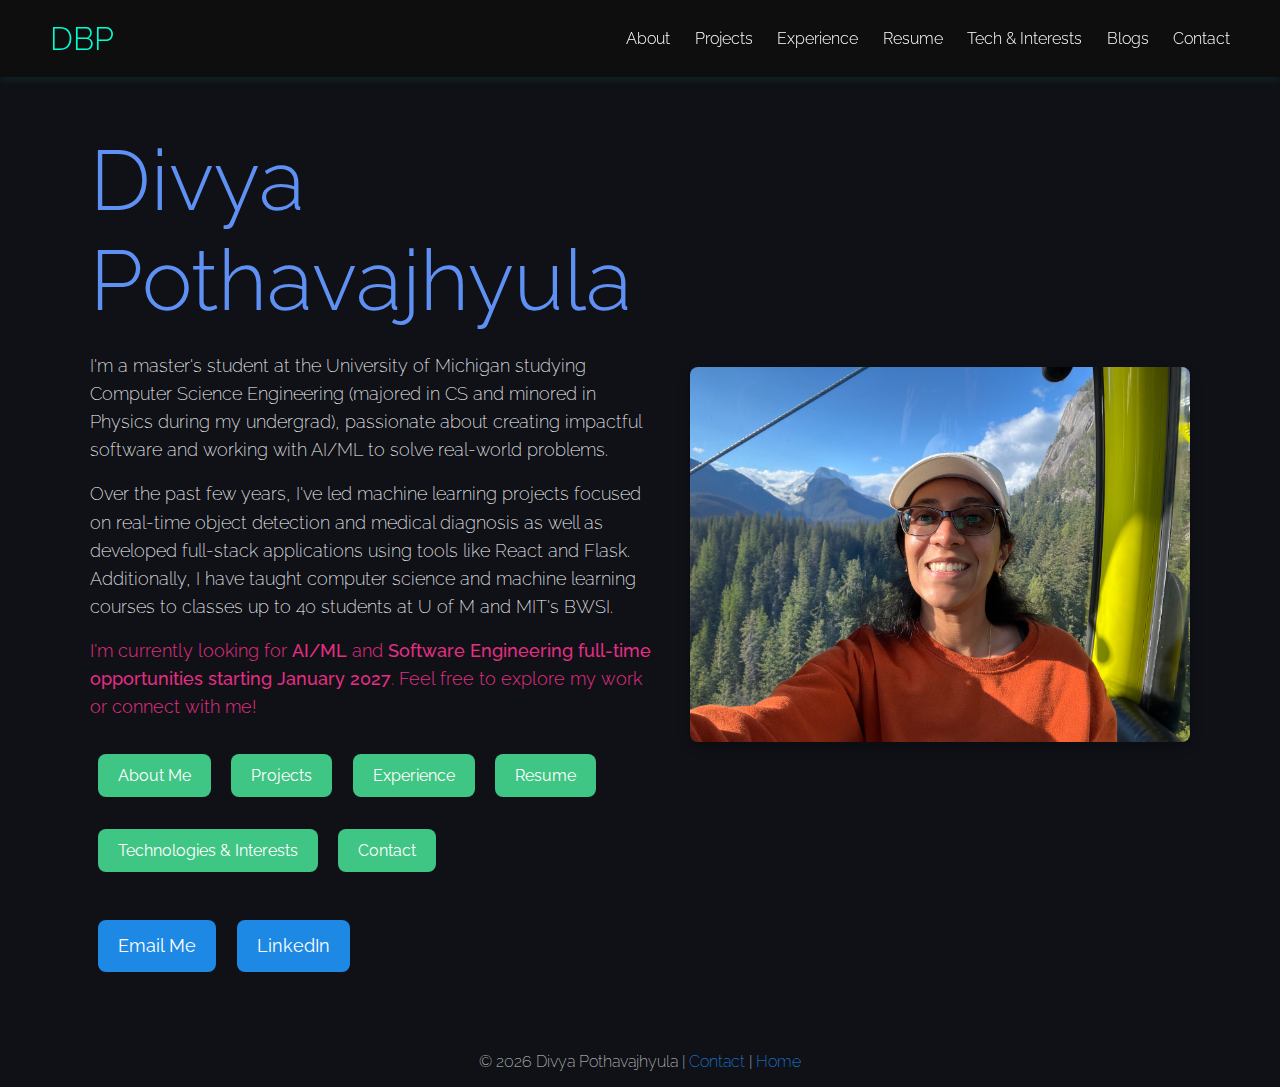
<file: index.html>
<!DOCTYPE html>
<html lang="en">
<head>
    <meta charset="UTF-8" />
    <meta name="viewport" content="width=device-width, initial-scale=1.0" />
    <title>Divya Pothavajhyula</title>
    <link rel="stylesheet" href="css/styles.css">
    <link rel="icon" type="image/png" href="assets/favicon.png">
</head>


<body>

    <header class="navbar">
        <div class="nav-container">
            <a href="index.html" class="logo">DBP</a>
    
            <nav class="nav-links" id="navMenu">
            <a href="about.html">About</a>
            <a href="projects.html">Projects</a>
            <a href="experience.html">Experience</a>
            <a href="resume.html">Resume</a>
            <a href="techandinterests.html">Tech & Interests</a>
            <a href="blogs.html">Blogs</a>
            <a href="contact.html">Contact</a>
            </nav>
    
            <div class="hamburger" onclick="toggleMobileMenu()">☰</div>
        </div>
      </header>


    <div class="container">
        <div class="content">
            <div class="text">
                <h1><span class="name">Divya<br>Pothavajhyula</span></h1>
                <p>
                    I'm a master's student at the University of Michigan studying Computer Science Engineering (majored in CS and minored in Physics during my undergrad), 
                    passionate about creating impactful software and working with AI/ML to solve real-world problems. 

                </p>
                <p>

                    Over the past few years, I've led machine learning projects focused on real-time object detection and medical diagnosis
                    as well as developed full-stack applications using tools like React and Flask. Additionally, I have taught computer 
                    science and machine learning courses to classes up to 40 students at U of M and MIT's BWSI. 

                </p>

                <p class="highlight">
                    I'm currently looking for <span class="highlight-bold">AI/ML</span> and <span class="highlight-bold">Software Engineering 
                    full-time opportunities starting January 2027</span>. 
                    Feel free to explore my work or connect with me!
                </p>

                <a href="about.html" class="button-s">About Me</a>
                <a href="projects.html" class="button-s">Projects</a>
                <a href="experience.html" class="button-s">Experience</a>
                <a href="resume.html" class="button-s">Resume</a>
                <a href="techandinterests.html" class="button-s">Technologies & Interests</a>
                <a href="contact.html" class="button-s">Contact</a>
                
                <p>
                <a href="mailto:divyabp@umich.edu" class="button">Email Me</a>
                <a href="https://www.linkedin.com/in/divya-pothavajhyula-b26a93202" class="button">LinkedIn</a></p>
            </div>

            <div class="image">
                <img src="images/profile_pic.jpeg" alt="Profile Picture of Divya" class="profile-pic">
            </div>

        </div>
    </div>

    <script src="js/scripts.js"></script>

    <footer class="footer-gen">
        © 2026 Divya Pothavajhyula | <a href="contact.html" class="contact">Contact</a> | <a href="index.html" class="home">Home</a>
    </footer>

</body>


</html>
</file>
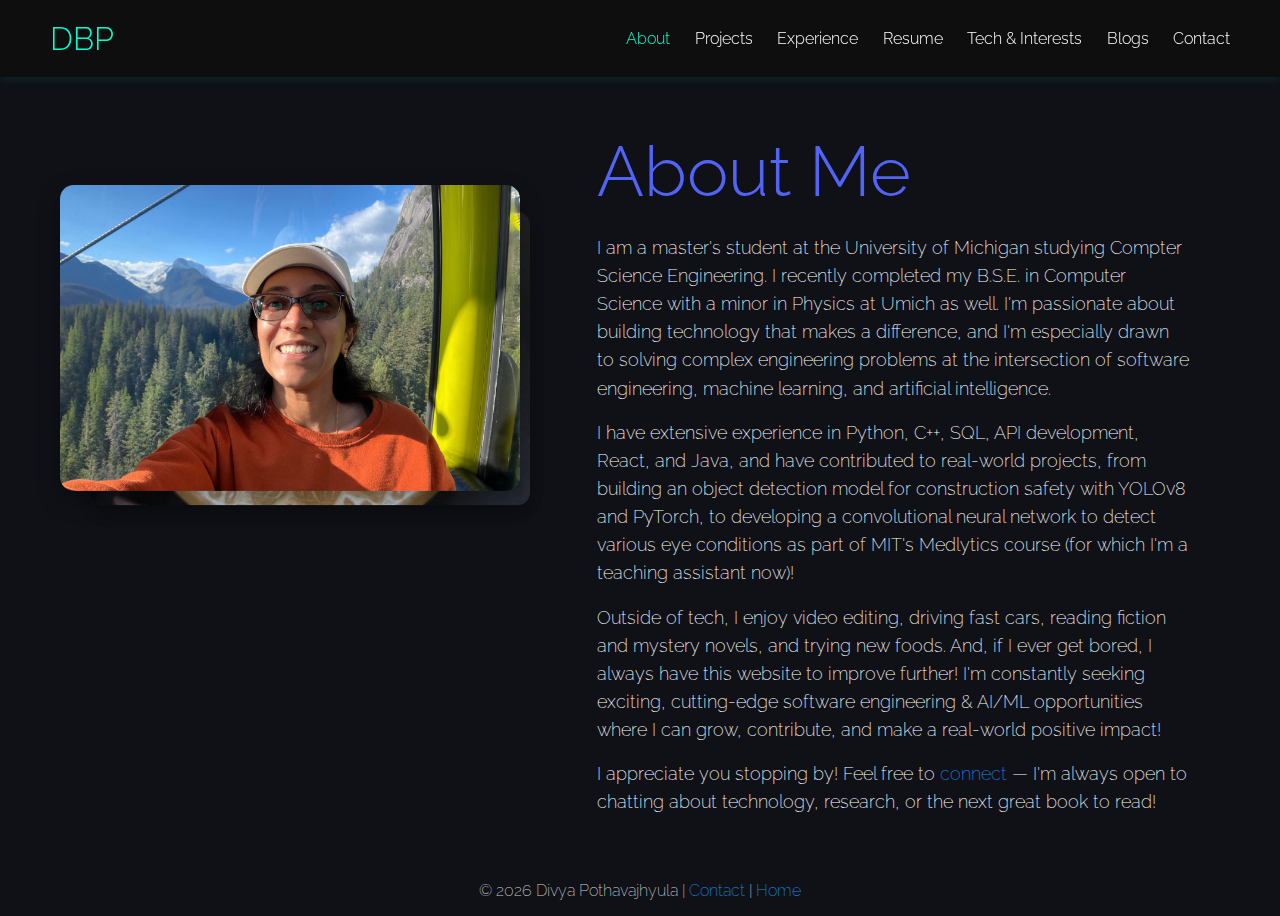
<file: about.html>
<!DOCTYPE html>
<html lang="en">

<head>
    <meta charset="UTF-8" />
    <title>Divya Pothavajhyula - About</title>
    <link rel="stylesheet" href="css/styles.css">
    <meta name="viewport" content="width=device-width, initial-scale=1.0" />
    <link rel="icon" type="image/png" href="assets/favicon.png">
</head>


<body>

    <header class="navbar">
        <div class="nav-container">
            <a href="index.html" class="logo">DBP</a>
    
            <nav class="nav-links" id="navMenu">
            <a href="about.html" class="active">About</a>
            <a href="projects.html">Projects</a>
            <a href="experience.html">Experience</a>
            <a href="resume.html">Resume</a>
            <a href="techandinterests.html">Tech & Interests</a>
            <a href="blogs.html">Blogs</a>
            <a href="contact.html">Contact</a>
            </nav>
    
            <div class="hamburger" onclick="toggleMobileMenu()">☰</div>
        </div>
      </header>

      
    <div class="about-container">
        <div class="about-content">

            <div class="about-photo">

                <div class="stacked-carousel">
                    <img src="images/profile_pic_small.jpeg" alt="Divya's Profile pic" class="stacked active"/>
                    <img src="images/coffee.jpeg" alt="Michigan Coffee" class="stacked"/>
                </div>

            </div>


            <div class="about-text">

                <h1><span class="indv-page-headers">About Me</span></h1>

                <p>

                    I am a master's student at the University of Michigan studying Compter Science Engineering. 
                    I recently completed my B.S.E. in Computer Science with a minor in Physics at Umich as well. 
                    I'm passionate about building technology that makes a difference, and I'm especially drawn to solving complex 
                    engineering problems at the intersection of software engineering, machine learning, and artificial intelligence. 

                </p>

                <p>

                    I have extensive experience in Python, C++, SQL, API development, React, and Java, and have contributed to 
                    real-world projects, from building an object detection model for construction safety with YOLOv8 and PyTorch, 
                    to developing a convolutional neural network to detect various eye conditions as part of MIT's Medlytics course 
                    (for which I'm a teaching assistant now)!

                </p>
                
                <p>

                    Outside of tech, I enjoy video editing, driving fast cars, reading fiction and mystery novels, and trying new foods. 
                    And, if I ever get bored, I always have this website to improve further! I'm constantly seeking exciting, cutting-edge 
                    software engineering & AI/ML opportunities where I can grow, contribute, and make a real-world positive impact! 

                </p>

                <p>

                    I appreciate you stopping by! Feel free to <a href="contact.html" class="contact">connect</a> — I'm always open 
                    to chatting about technology, research, or the next great book to read! 

                </p>

            </div>

        </div>
    </div>

    <script src="js/scripts.js"></script>

    <footer class="footer-gen">
        © 2026 Divya Pothavajhyula | <a href="contact.html" class="contact">Contact</a> | <a href="index.html" class="home">Home</a>
    </footer>
    
</body>
</html>
</file>
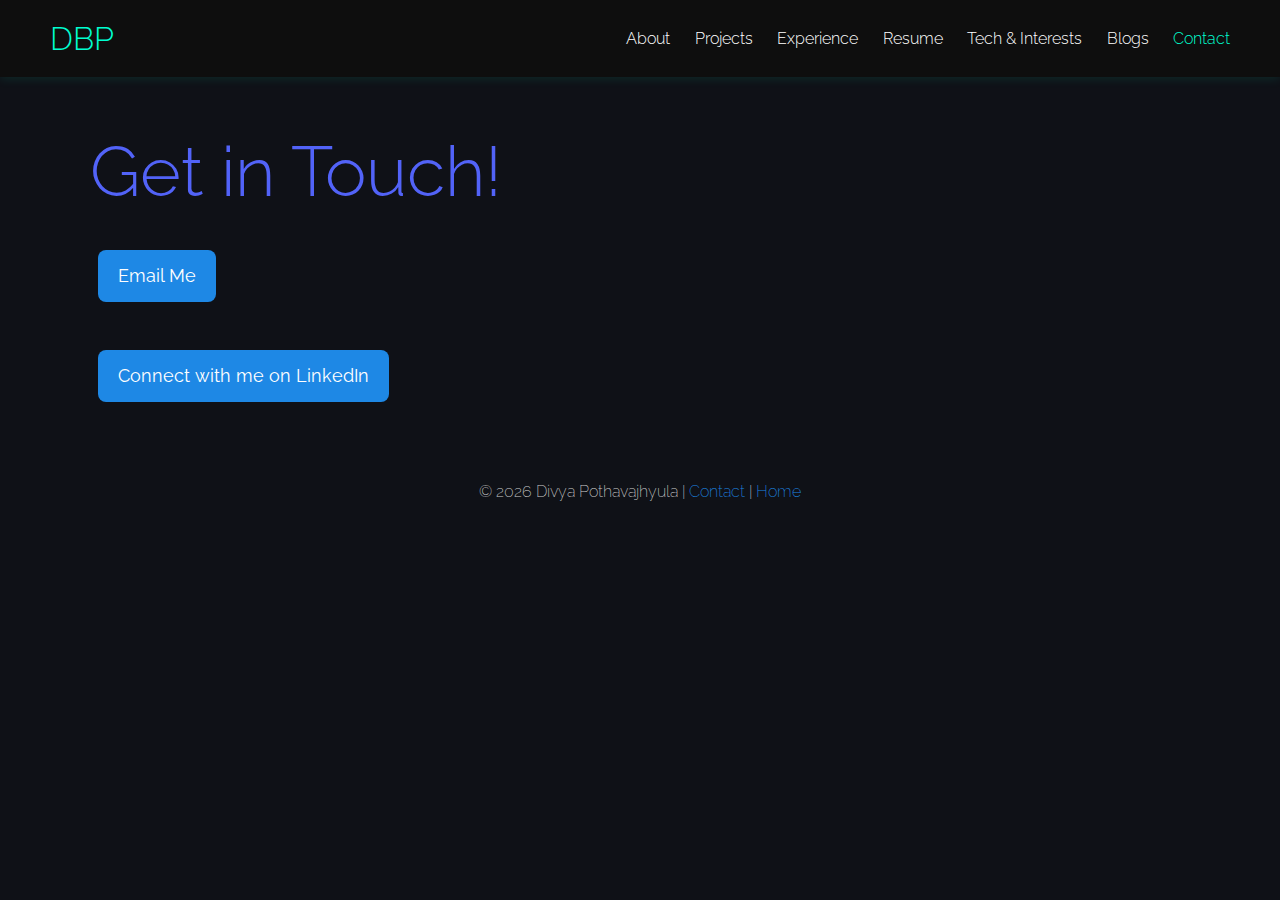
<file: contact.html>
<!DOCTYPE html>
<html lang="en">

<head>
    <meta charset="UTF-8" />
    <title>Divya Pothavajhyula - Contact</title>
    <link rel="stylesheet" href="css/styles.css">
    <meta name="viewport" content="width=device-width, initial-scale=1.0" />
    <link rel="icon" type="image/png" href="assets/favicon.png">
</head>


<body>

    <header class="navbar">
        <div class="nav-container">
            <a href="index.html" class="logo">DBP</a>
    
            <nav class="nav-links" id="navMenu">
            <a href="about.html">About</a>
            <a href="projects.html">Projects</a>
            <a href="experience.html">Experience</a>
            <a href="resume.html">Resume</a>
            <a href="techandinterests.html">Tech & Interests</a>
            <a href="blogs.html">Blogs</a>
            <a href="contact.html" class="active">Contact</a>
            </nav>
    
            <div class="hamburger" onclick="toggleMobileMenu()">☰</div>
        </div>
      </header>


    <div class="container">
        <h1><span class="indv-page-headers">Get in Touch!</span></h1>
        <p><a href="mailto:divyabp@umich.edu" class="button">Email Me</a></p>
        <p><a href="https://www.linkedin.com/in/divya-pothavajhyula-b26a93202" class="button">Connect with me on LinkedIn</a></p>

        <!-- Add cards, sections, or a list here -->
    </div>

    <script src="js/scripts.js"></script>

    <footer class="footer-gen">
        © 2026 Divya Pothavajhyula | <a href="contact.html" class="contact">Contact</a> | <a href="index.html" class="home">Home</a>
    </footer>

</body>
</html>
</file>
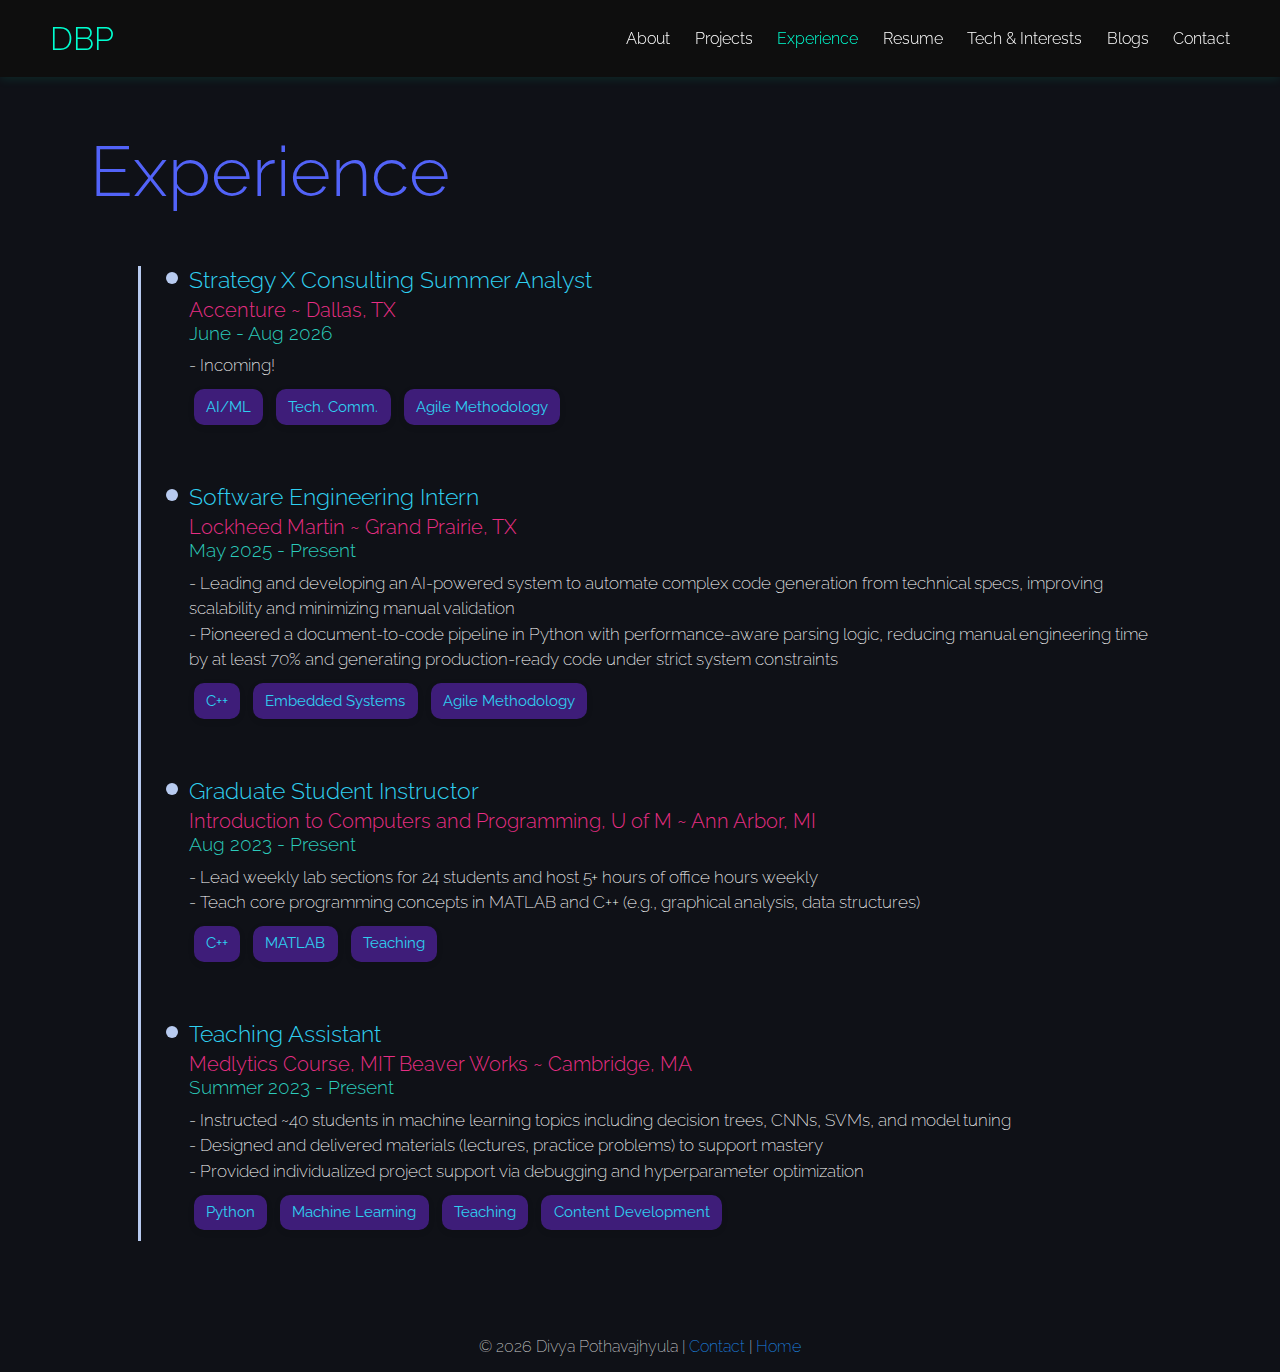
<file: experience.html>
<!DOCTYPE html>
<html lang="en">

<head>
    <meta charset="UTF-8" />
    <title>Divya Pothavajhyula - Experience</title>
    <link rel="stylesheet" href="css/styles.css">
    <meta name="viewport" content="width=device-width, initial-scale=1.0" />
    <link rel="icon" type="image/png" href="assets/favicon.png">
</head>


<body>

    <header class="navbar">
        <div class="nav-container">
            <a href="index.html" class="logo">DBP</a>
    
            <nav class="nav-links" id="navMenu">
            <a href="about.html">About</a>
            <a href="projects.html">Projects</a>
            <a href="experience.html" class="active">Experience</a>
            <a href="resume.html">Resume</a>
            <a href="techandinterests.html">Tech & Interests</a>
            <a href="blogs.html">Blogs</a>
            <a href="contact.html">Contact</a>
            </nav>
    
            <div class="hamburger" onclick="toggleMobileMenu()">☰</div>
        </div>
      </header>


      <div class="container-e">
        <h1><span class="indv-page-headers">Experience</span></h1>
      </div>


    <div class="container">
        <section class="experience-section">
            <!-- <h1><span class="indv-page-headers">Experience</span></h1> -->
          
            <div class="timeline">

              <!-- Strategy X Consulting Summer Analyst – Accenture -->
              <div class="timeline-entry">
                <div class="timeline-dot"></div>
                <div class="timeline-content">
                  <h2><span class="experi-title">Strategy X Consulting Summer Analyst</span></h2>
                  <h3><span class="experi-subtitle">Accenture ~ Dallas, TX </span><br>
                  <span class="experi-subsubtitle">June - Aug 2026</span></h3>
                  <p>
                    - Incoming!<br>
                  </p>
                  <p>
                    <span class="tool-badge-e">AI/ML</span>
                    <span class="tool-badge-e">Tech. Comm.</span>
                    <span class="tool-badge-e">Agile Methodology</span>
                  </p>
                </div>
              </div>
          
              <!-- Software Engineering Intern – Lockheed Martin -->
              <div class="timeline-entry">
                <div class="timeline-dot"></div>
                <div class="timeline-content">
                  <h2><span class="experi-title">Software Engineering Intern</span></h2>
                  <h3><span class="experi-subtitle">Lockheed Martin ~ Grand Prairie, TX </span><br>
                  <span class="experi-subsubtitle">May 2025 - Present</span></h3>
                  <p>
                    - Leading and developing an AI-powered system to automate complex code generation from technical specs, improving scalability and minimizing manual validation<br>
                    - Pioneered a document-to-code pipeline in Python with performance-aware parsing logic, reducing manual engineering time by at least 70% and generating production-ready code under strict system constraints
                  </p>
                  <p>
                    <span class="tool-badge-e">C++</span>
                    <span class="tool-badge-e">Embedded Systems</span>
                    <span class="tool-badge-e">Agile Methodology</span>
                  </p>
                </div>
              </div>
          
              <!-- GSI – Intro to Computers and Programming -->
              <div class="timeline-entry">
                <div class="timeline-dot"></div>
                <div class="timeline-content">
                  <h2><span class="experi-title">Graduate Student Instructor</span></h2>
                  <h3><span class="experi-subtitle">Introduction to Computers and Programming, U of M ~ Ann Arbor, MI</span><br>
                  <span class="experi-subsubtitle">Aug 2023 - Present</span></h3>
                  <p>
                    - Lead weekly lab sections for 24 students and host 5+ hours of office hours weekly<br>
                    - Teach core programming concepts in MATLAB and C++ (e.g., graphical analysis, data structures)
                  </p>
                  <p>
                    <span class="tool-badge-e">C++</span>
                    <span class="tool-badge-e">MATLAB</span>
                    <span class="tool-badge-e">Teaching</span>
                  </p>
                </div>
              </div>
          
              <!-- Teaching Assistant – Medlytics Course -->
              <div class="timeline-entry">
                <div class="timeline-dot"></div>
                <div class="timeline-content">
                    <h2><span class="experi-title">Teaching Assistant</span></h2>
                    <h3><span class="experi-subtitle">Medlytics Course, MIT Beaver Works ~ Cambridge, MA</span><br>
                    <span class="experi-subsubtitle">Summer 2023 - Present</span></h3>
    
                  <p>
                    - Instructed ~40 students in machine learning topics including decision trees, CNNs, SVMs, and model tuning<br>
                    - Designed and delivered materials (lectures, practice problems) to support mastery<br>
                    - Provided individualized project support via debugging and hyperparameter optimization
                  </p>
                  <p>
                    <span class="tool-badge-e">Python</span>
                    <span class="tool-badge-e">Machine Learning</span>
                    <span class="tool-badge-e">Teaching</span>
                    <span class="tool-badge-e">Content Development</span>
                  </p>
              
                </div>
              </div>
          
            </div>
          </section>                    
    </div>

    <script src="js/scripts.js"></script>

    <footer class="footer-gen">
        © 2026 Divya Pothavajhyula | <a href="contact.html" class="contact">Contact</a> | <a href="index.html" class="home">Home</a>
    </footer>

</body>
</html>
</file>
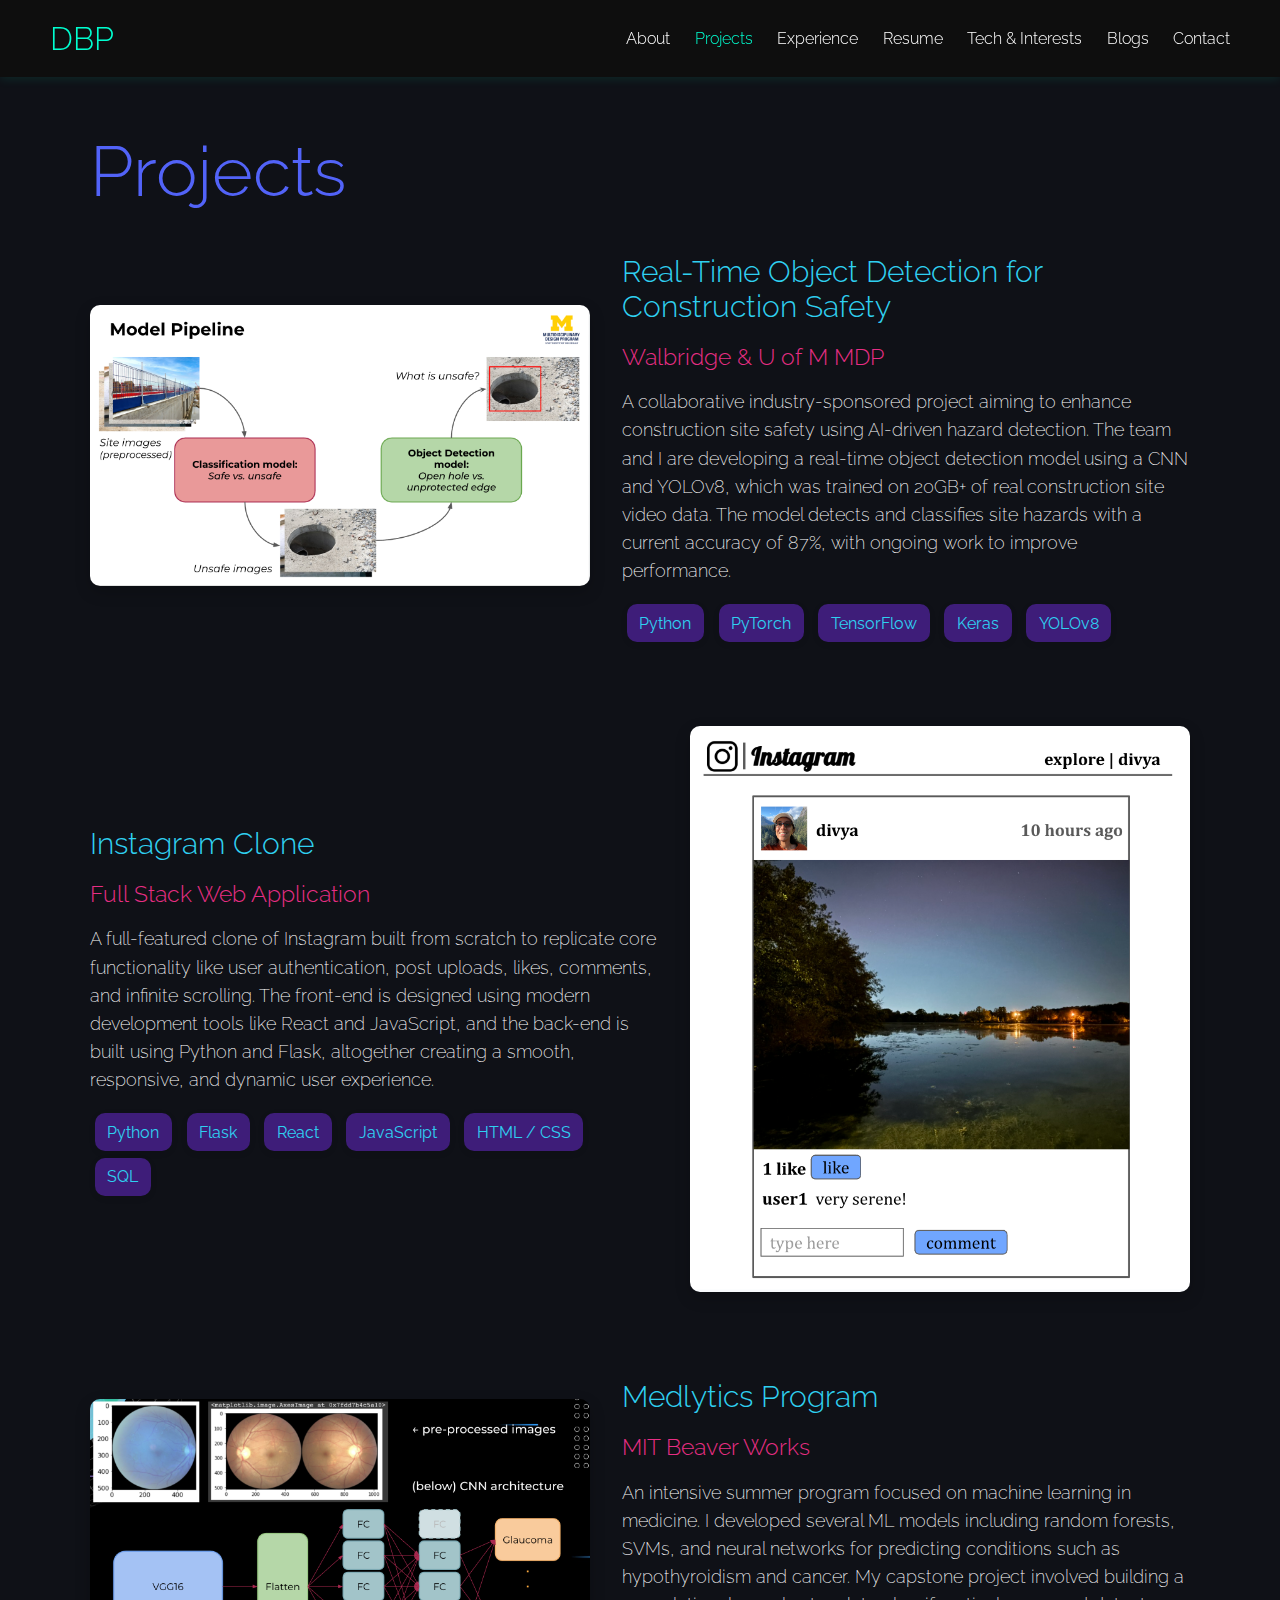
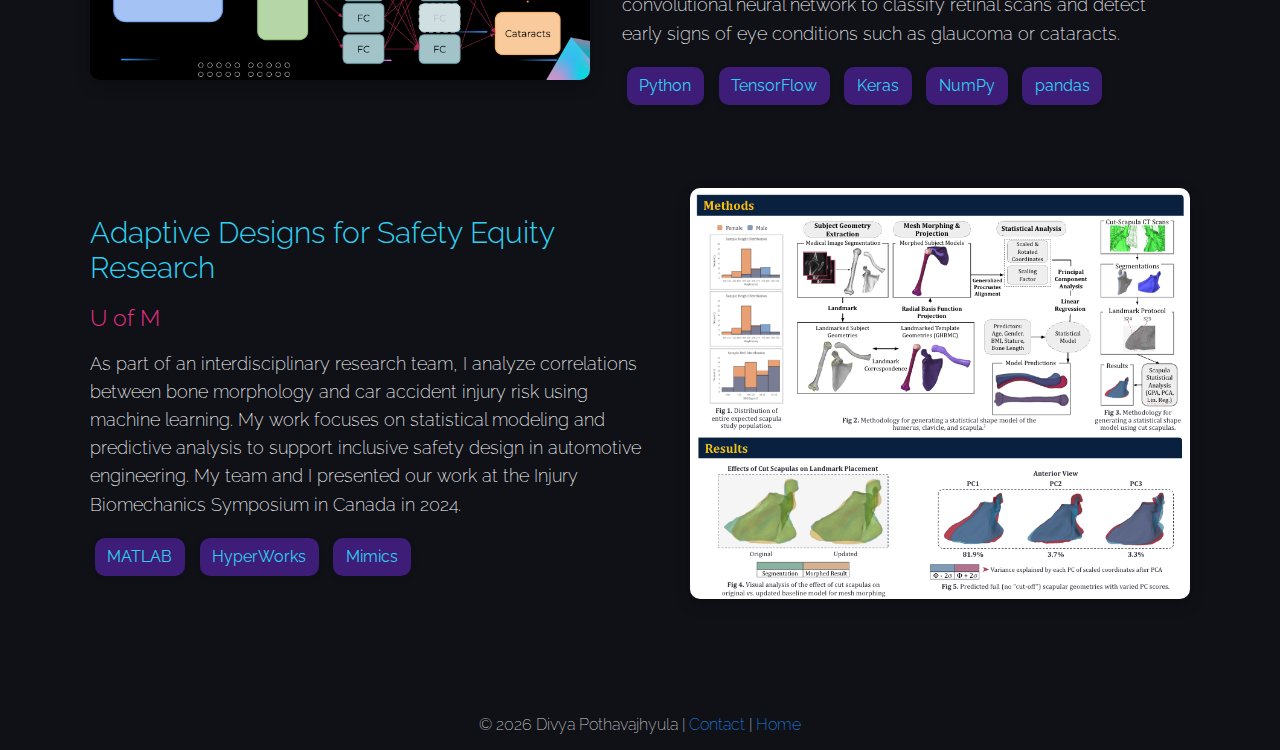
<file: projects.html>
<!DOCTYPE html>
<html lang="en">

<head>
    <meta charset="UTF-8" />
    <title>Divya Pothavajhyula - Projects</title>
    <link rel="stylesheet" href="css/styles.css">
    <meta name="viewport" content="width=device-width, initial-scale=1.0" />
    <link rel="icon" type="image/png" href="assets/favicon.png">
</head>


<body>

    <header class="navbar">
        <div class="nav-container">
            <a href="index.html" class="logo">DBP</a>
    
            <nav class="nav-links" id="navMenu">
            <a href="about.html">About</a>
            <a href="projects.html" class="active">Projects</a>
            <a href="experience.html">Experience</a>
            <a href="resume.html">Resume</a>
            <a href="techandinterests.html">Tech & Interests</a>
            <a href="blogs.html">Blogs</a>
            <a href="contact.html">Contact</a>
            </nav>
    
            <div class="hamburger" onclick="toggleMobileMenu()">☰</div>
        </div>
      </header>


      <section class="projects-section">
        <h1><span class="indv-page-headers">Projects</span></h1>
      
        <div class="project">
          <div class="project-image">
            <img src="images/wal2.png" alt="Project 1">
          </div>
          <div class="project-text">
            <h2><span class="project-title">Real-Time Object Detection for Construction Safety</span></h2>
            <h3><span class="project-subtitle">Walbridge & U of M MDP</span></h3>
            <p>
                A collaborative industry-sponsored project aiming to enhance construction site safety using AI-driven hazard detection. 
                The team and I are developing a real-time object detection model using a CNN and YOLOv8, which was trained on 20GB+ of 
                real construction site video data. The model detects and classifies site hazards with a current accuracy of 87%, with ongoing 
                work to improve performance. 
            </p>
            <p>
                <span class="tool-badge">Python</span>
                <span class="tool-badge">PyTorch</span>
                <span class="tool-badge">TensorFlow</span>
                <span class="tool-badge">Keras</span>
                <span class="tool-badge">YOLOv8</span>
              </p>
          </div>
        </div>
      
        <div class="project reverse">
          <div class="project-image">
            <img src="images/insta.png" alt="Project 2">
          </div>
          <div class="project-text">
            <h2><span class="project-title">Instagram Clone</span></h2>
            <h3><span class="project-subtitle">Full Stack Web Application</span></h3>
            <p>
                A full-featured clone of Instagram built from scratch to replicate core functionality like user 
                authentication, post uploads, likes, comments, and infinite scrolling. The front-end is designed using
                modern development tools like React and JavaScript, and the back-end is built using Python and Flask, 
                altogether creating a smooth, responsive, and dynamic user experience. 
            </p>
            <p>
                <span class="tool-badge">Python</span>
                <span class="tool-badge">Flask</span>
                <span class="tool-badge">React</span>
                <span class="tool-badge">JavaScript</span>
                <span class="tool-badge">HTML / CSS</span>
                <span class="tool-badge">SQL</span>
              </p>
            </div>
        </div>
      
        <div class="project">
          <div class="project-image">
            <img src="images/medlytics.png" alt="Project 3">
          </div>
          <div class="project-text">
            <h2><span class="project-title">Medlytics Program</span></h2>
            <h3><span class="project-subtitle">MIT Beaver Works</span></h3>
            <p>

                An intensive summer program focused on machine learning in medicine. I developed several ML models including 
                random forests, SVMs, and neural networks for predicting conditions such as hypothyroidism and cancer. My capstone 
                project involved building a convolutional neural network to classify retinal scans and detect early signs of 
                eye conditions such as glaucoma or cataracts. 
            </p>
            <p>
                <span class="tool-badge">Python</span>
                <span class="tool-badge">TensorFlow</span>
                <span class="tool-badge">Keras</span>
                <span class="tool-badge">NumPy</span>
                <span class="tool-badge">pandas</span>
              </p>
            </div>
        </div>
      
        <div class="project reverse">
          <div class="project-image">
            <img src="images/adap.png" alt="Project 4">
          </div>
          <div class="project-text">
            <h2><span class="project-title">Adaptive Designs for Safety Equity Research</span></h2>
            <h3><span class="project-subtitle">U of M</span></h3>
            <p>

                As part of an interdisciplinary research team, I analyze correlations between bone morphology and 
                car accident injury risk using machine learning. My work focuses on statistical modeling and predictive analysis 
                to support inclusive safety design in automotive engineering. My team and I presented our work at the Injury
                Biomechanics Symposium in Canada in 2024. 

            </p>
            <p>
                <span class="tool-badge">MATLAB</span>
                <span class="tool-badge">HyperWorks</span>
                <span class="tool-badge">Mimics</span>
              </p>
            </div>
        </div>
      </section>
      

    <script src="js/scripts.js"></script>

    <footer class="footer-gen">
        © 2026 Divya Pothavajhyula | <a href="contact.html" class="contact">Contact</a> | <a href="index.html" class="home">Home</a>
    </footer>

</body>
</html>
</file>
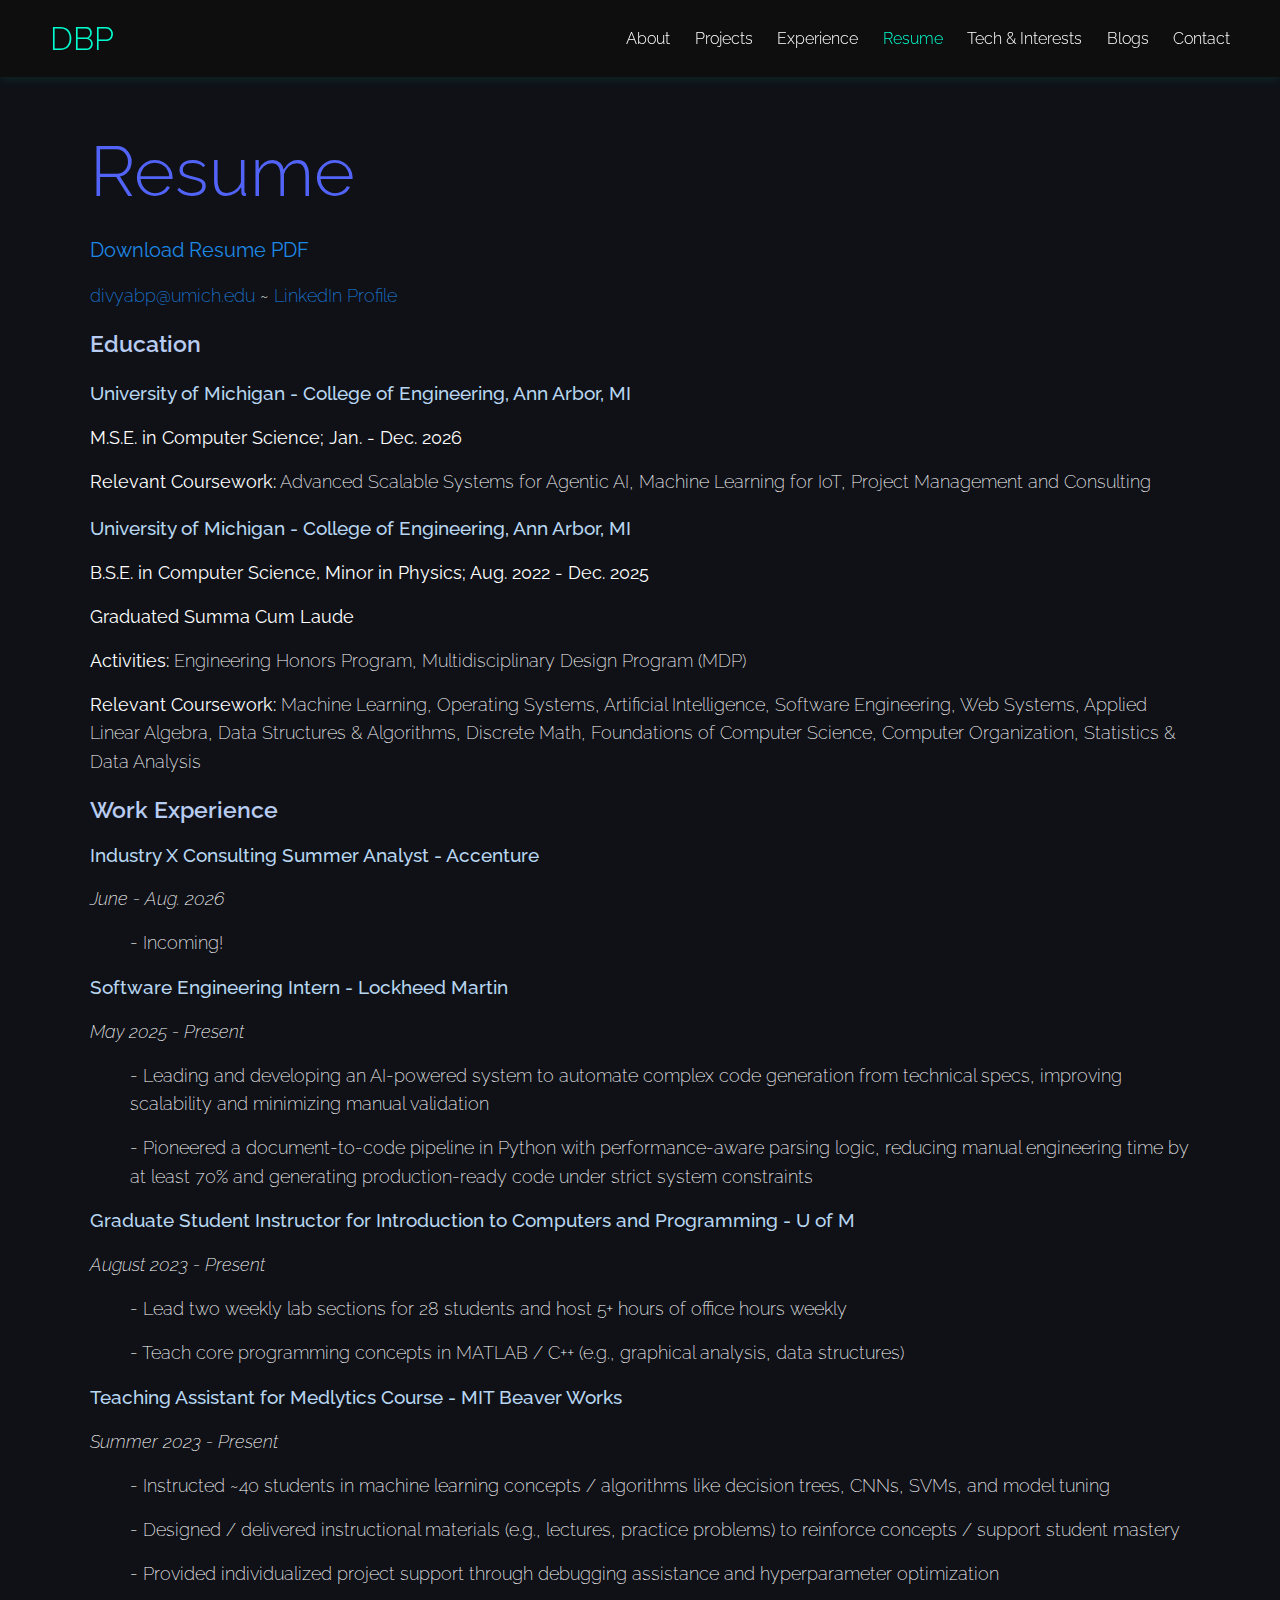
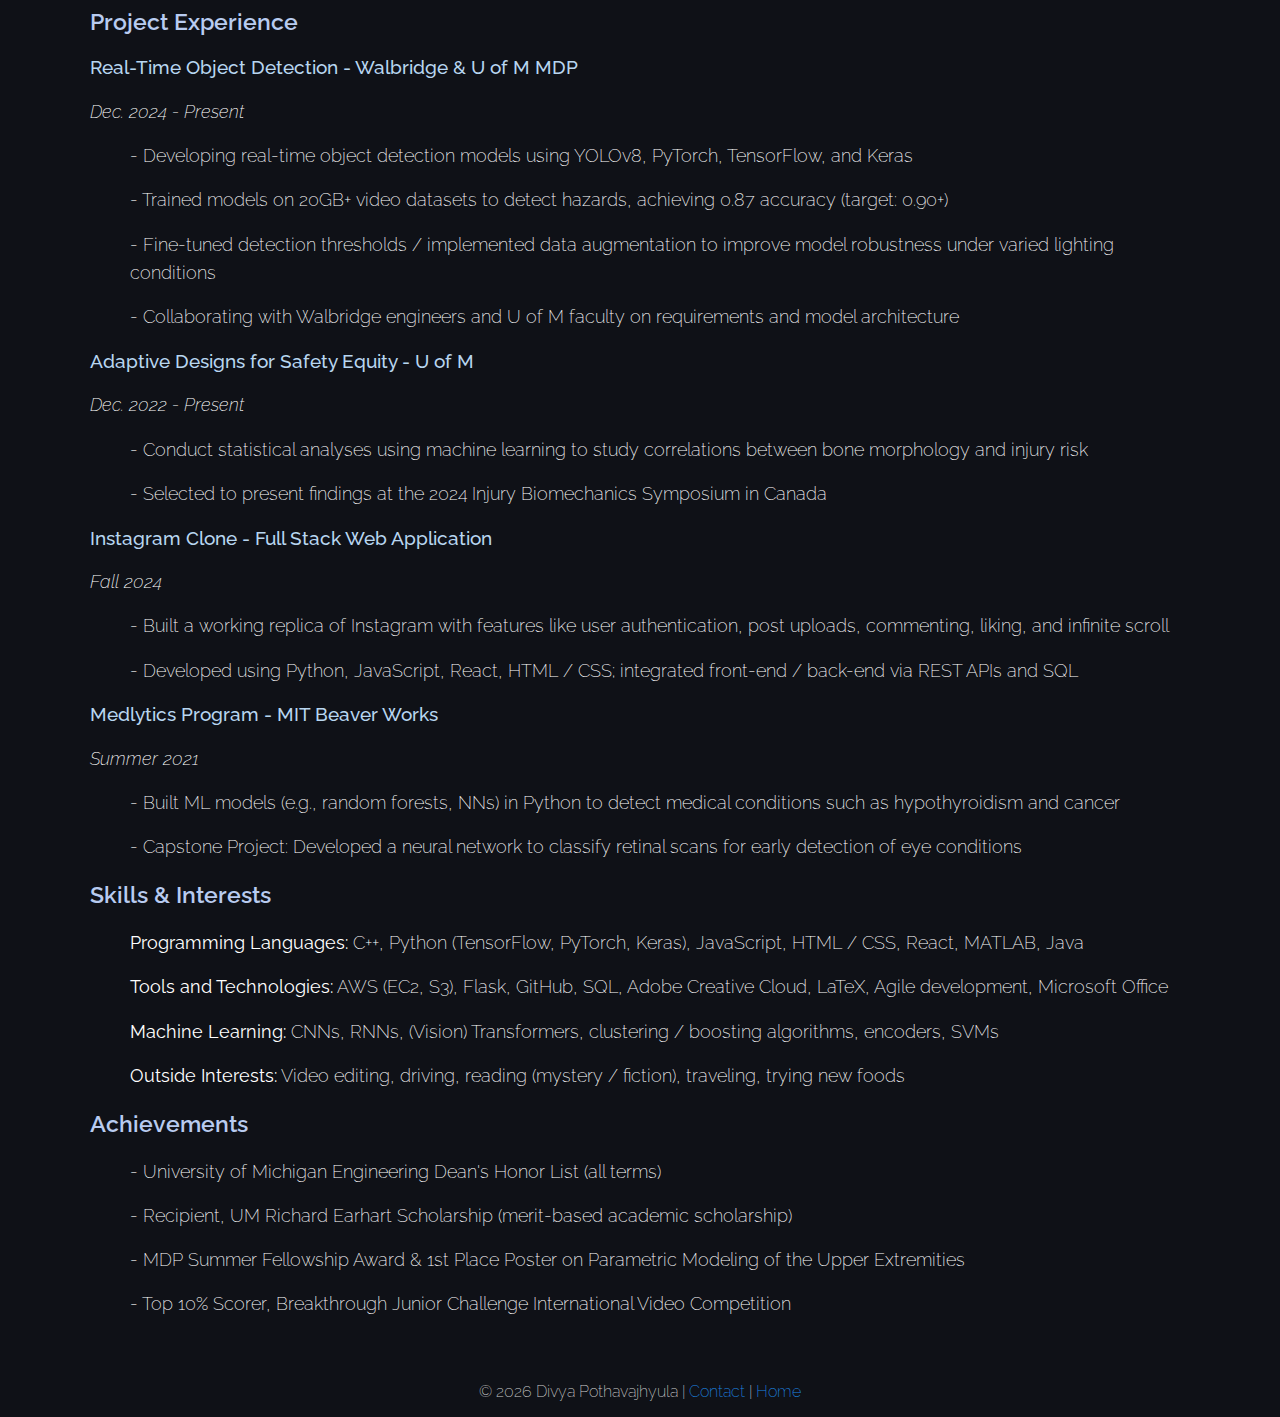
<file: resume.html>
<!DOCTYPE html>
<html lang="en">

<head>
    <meta charset="UTF-8" />
    <title>Divya Pothavajhyula - Resume</title>
    <link rel="stylesheet" href="css/styles.css">
    <meta name="viewport" content="width=device-width, initial-scale=1.0" />
    <link rel="icon" type="image/png" href="assets/favicon.png">
</head>


<body>

    <header class="navbar">
        <div class="nav-container">
            <a href="index.html" class="logo">DBP</a>
    
            <nav class="nav-links" id="navMenu">
            <a href="about.html">About</a>
            <a href="projects.html">Projects</a>
            <a href="experience.html">Experience</a>
            <a href="resume.html" class="active">Resume</a>
            <a href="techandinterests.html">Tech & Interests</a>
            <a href="blogs.html">Blogs</a>
            <a href="contact.html">Contact</a>
            </nav>
    
            <div class="hamburger" onclick="toggleMobileMenu()">☰</div>
        </div>
      </header>


      <div class="container">
        <h1><span class="indv-page-headers">Resume</span></h1>

        <p><a href="assets/DPoth_Resume_2026_WebsiteVersion.pdf" download="Divya_Pothavajhyula_Resume.pdf" class="no-underline-big">Download Resume PDF</a></p>
    
        <section>
          <p><a href="mailto:divyabp@umich.edu" class="no-underline">divyabp@umich.edu</a> ~ 
          <a href="https://www.linkedin.com/in/divya-pothavajhyula-b26a93202" target="_blank" class="no-underline">LinkedIn Profile</a></p>
        </section>
    
        <section>
          <h2><span class="resume-title">Education<span></h2>

          <p><span class="resume-subtitle">University of Michigan - College of Engineering, Ann Arbor, MI</span></p>
          <p><strong>M.S.E. in Computer Science; Jan. - Dec. 2026 </strong></p>
          <!--<p><strong>GPA:</strong> 3.8 / 4.0</p>-->
          <p><strong>Relevant Coursework:</strong> Advanced Scalable Systems for Agentic AI, Machine Learning for IoT, Project Management and Consulting</p>

          
          <p><span class="resume-subtitle">University of Michigan - College of Engineering, Ann Arbor, MI</span></p>
          <p><strong>B.S.E. in Computer Science, Minor in Physics; Aug. 2022 - Dec. 2025 </strong></p>
          <p><strong>Graduated Summa Cum Laude</strong></p>
          <p><strong>Activities:</strong> Engineering Honors Program, Multidisciplinary Design Program (MDP)</p>
          <p><strong>Relevant Coursework:</strong> Machine Learning, Operating Systems, Artificial Intelligence, Software Engineering, 
            Web Systems, Applied Linear Algebra, Data Structures & Algorithms, Discrete Math, Foundations of Computer Science, 
            Computer Organization, Statistics & Data Analysis</p>
        </section>
    
        <section>
          <h2><span class="resume-title">Work Experience<span></h2>

          <h3><span class="resume-subtitle">Industry X Consulting Summer Analyst - Accenture</span></h3>
          <p><em>June - Aug. 2026</em></p>
          <ul>
            <p><span class="resume-reg">- Incoming!</span></p>
          </ul>

          <h3><span class="resume-subtitle">Software Engineering Intern - Lockheed Martin</span></h3>
          <p><em>May 2025 - Present</em></p>
          <ul>
            <p><span class="resume-reg">- Leading and developing an AI-powered system to automate complex code generation 
              from technical specs, improving scalability and minimizing manual validation</span></p>
              <p><span class="resume-reg">- Pioneered a document-to-code pipeline in Python with performance-aware parsing logic, 
                reducing manual engineering time by at least 70% and generating production-ready code under strict system constraints</span></p>
          </ul>
          
          <h3><span class="resume-subtitle">Graduate Student Instructor for Introduction to Computers and Programming - U of M</span></h3>
          <p><em>August 2023 - Present</em></p>
          <ul>
            <p><span class="resume-reg">- Lead two weekly lab sections for 28 students and host 5+ hours of office hours weekly</span></p>
            <p><span class="resume-reg">- Teach core programming concepts in MATLAB / C++ (e.g., graphical analysis, data structures)</span></p>
          </ul>
    
          <h3><span class="resume-subtitle">Teaching Assistant for Medlytics Course - MIT Beaver Works</span></h3>
          <p><em>Summer 2023 - Present</em></p>
          <ul>
            <p><span class="resume-reg">- Instructed ~40 students in machine learning concepts / algorithms like decision trees, CNNs, 
                SVMs, and model tuning</span></p>
            <p><span class="resume-reg">- Designed / delivered instructional materials (e.g., lectures, practice problems) to 
                reinforce concepts / support student mastery</span></p>
            <p><span class="resume-reg">- Provided individualized project support through debugging assistance and hyperparameter 
                optimization</span></p>
          </ul>
        </section>
    
        <section>
          <h2><span class="resume-title">Project Experience<span></h2>
          <h3><span class="resume-subtitle">Real-Time Object Detection - Walbridge & U of M MDP</span></h3>
          <p><em>Dec. 2024 - Present</em></p>
          <ul>
            <p><span class="resume-reg">- Developing real-time object detection models using YOLOv8, PyTorch, TensorFlow, 
                and Keras</span></p>
            <p><span class="resume-reg">- Trained models on 20GB+ video datasets to detect hazards, achieving 0.87 
                accuracy (target: 0.90+)</span></p>
            <p><span class="resume-reg">- Fine-tuned detection thresholds / implemented data augmentation to improve 
                model robustness under varied lighting conditions</span></p>
            <p><span class="resume-reg">- Collaborating with Walbridge engineers and U of M faculty on requirements and
                 model architecture</span></p>
          </ul>
    
          <h3><span class="resume-subtitle">Adaptive Designs for Safety Equity - U of M</span></h3>
          <p><em>Dec. 2022 - Present</em></p>
          <ul>
            <p><span class="resume-reg">- Conduct statistical analyses using machine learning to study correlations between 
                bone morphology and injury risk</span></p>
            <p><span class="resume-reg">- Selected to present findings at the 2024 Injury Biomechanics Symposium in Canada</span></p>
          </ul>
    
          <h3><span class="resume-subtitle">Instagram Clone - Full Stack Web Application</span></h3>
          <p><em>Fall 2024</em></p>
          <ul>
            <p><span class="resume-reg">- Built a working replica of Instagram with features like user authentication, post uploads, 
                commenting, liking, and infinite scroll</span></p>
            <p><span class="resume-reg">- Developed using Python, JavaScript, React, HTML / CSS; integrated front-end / back-end 
                via REST APIs and SQL</span></p>
          </ul>
    
          <h3><span class="resume-subtitle">Medlytics Program - MIT Beaver Works</span></h3>
          <p><em>Summer 2021</em></p>
          <ul>
            <p><span class="resume-reg">- Built ML models (e.g., random forests, NNs) in Python to detect medical conditions 
                such as hypothyroidism and cancer</span></p>
            <p><span class="resume-reg">- Capstone Project: Developed a neural network to classify
                 retinal scans for early detection of eye conditions</span></p>
          </ul>
        </section>
    
        <section>
          <h2><span class="resume-title">Skills & Interests<span></h2>
          <ul>
            <p><strong>Programming Languages:</strong> C++, Python (TensorFlow, PyTorch, Keras), JavaScript, HTML / CSS, React, MATLAB, Java</p>
            <p><strong>Tools and Technologies:</strong> AWS (EC2, S3), Flask, GitHub, SQL, Adobe Creative Cloud, LaTeX, Agile development, Microsoft Office</p>
            <p><strong>Machine Learning:</strong> CNNs, RNNs, (Vision) Transformers, clustering / boosting algorithms, encoders, SVMs</p>
            <p><strong>Outside Interests:</strong> Video editing, driving, reading (mystery / fiction), traveling, trying new foods</p>
          </ul>
        </section>
    
        <section>
          <h2><span class="resume-title">Achievements<span></h2>
          <ul>
            <p>- University of Michigan Engineering Dean's Honor List (all terms)</p>
            <p>- Recipient, UM Richard Earhart Scholarship (merit-based academic scholarship)</p>
            <p>- MDP Summer Fellowship Award & 1st Place Poster on Parametric Modeling of the Upper Extremities</p>
            <p>- Top 10% Scorer, Breakthrough Junior Challenge International Video Competition</p>
          </ul>
        </section>
      </div>
    
    <script src="js/scripts.js"></script>

    <footer class="footer-gen">
        © 2026 Divya Pothavajhyula | <a href="contact.html" class="contact">Contact</a> | <a href="index.html" class="home">Home</a>
    </footer>

</body>
</html>
</file>
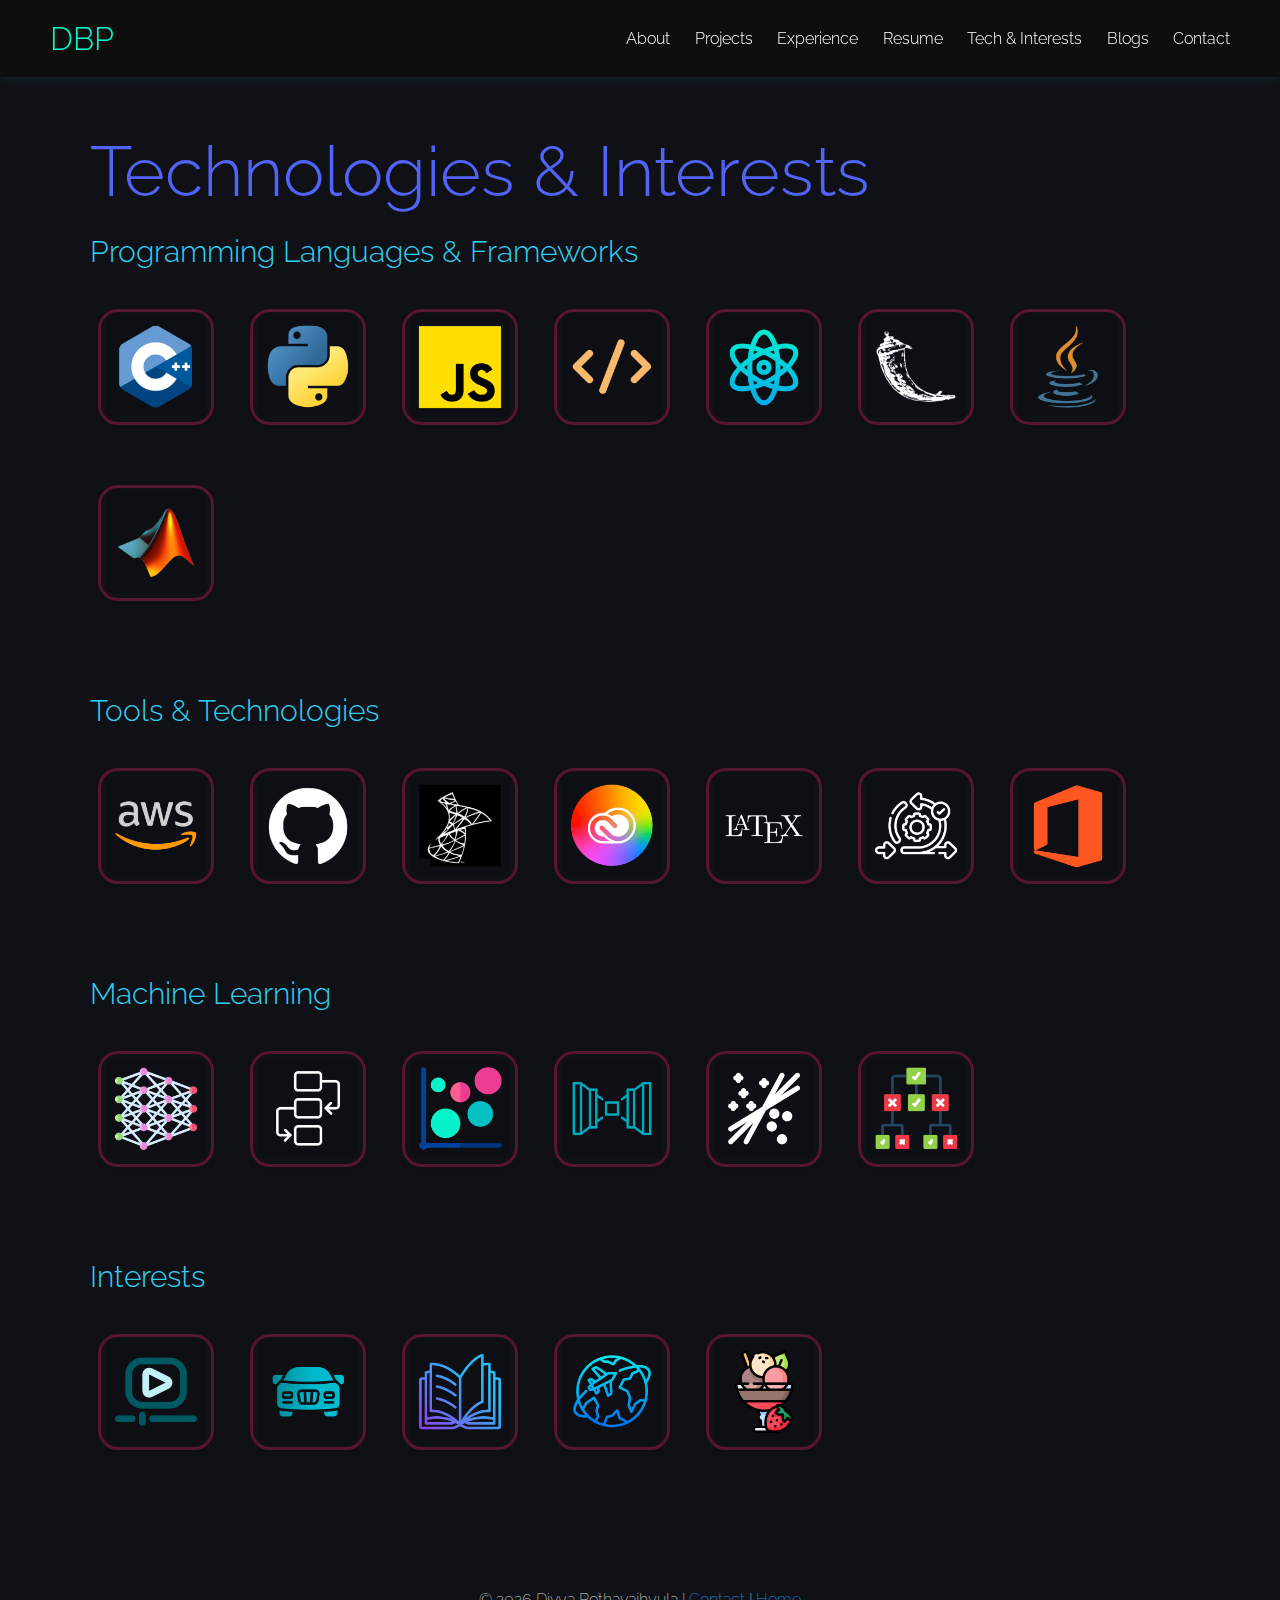
<file: techandinterests.html>
<!DOCTYPE html>
<html lang="en">

<head>
    <meta charset="UTF-8" />
    <title>Divya Pothavajhyula - Tech & Interests</title>
    <link rel="stylesheet" href="css/styles.css">
    <meta name="viewport" content="width=device-width, initial-scale=1.0" />
    <link rel="icon" type="image/png" href="assets/favicon.png">
</head>


<body>

    <header class="navbar">
        <div class="nav-container">
            <a href="index.html" class="logo">DBP</a>
    
            <nav class="nav-links" id="navMenu">
            <a href="about.html">About</a>
            <a href="projects.html">Projects</a>
            <a href="experience.html">Experience</a>
            <a href="resume.html">Resume</a>
            <a href="techandinterests.html" class="=active">Tech & Interests</a>
            <a href="blogs.html">Blogs</a>
            <a href="contact.html">Contact</a>
            </nav>
    
            <div class="hamburger" onclick="toggleMobileMenu()">☰</div>
        </div>
      </header>


      <div class="container">
        <h1><span class="indv-page-headers-s">Technologies & Interests</span></h1>
      
        <!-- Programming Languages -->
        <section class="tech-section">
          <h2><span class="project-title">Programming Languages & Frameworks<span></h2>
          <div class="tech-grid">
            <!-- Repeat this box for each item -->
            <div class="tech-box">
              <img src="images/cpp.png" alt="C++">
              <span class="tech-label">C++</span>
            </div>

            <div class="tech-box">
                <img src="images/python.png" alt="Python">
                <span class="tech-label">Python</span>
            </div>

            <div class="tech-box">
              <img src="images/js.png" alt="JavaScript">
              <span class="tech-label">JavaScript</span>
            </div>

            <div class="tech-box">
                <img src="images/htmlcss.png" alt="HTML / CSS">
                <span class="tech-label">HTML / CSS</span>
            </div>

            <div class="tech-box">
                <img src="images/react.png" alt="React">
                <span class="tech-label">React</span>
            </div>

            <div class="tech-box">
              <img src="images/flask.png" alt="Flask">
              <span class="tech-label">Flask</span>
            </div>

            <div class="tech-box">
                <img src="images/java.png" alt="Java">
                <span class="tech-label">Java</span>
            </div>

            <div class="tech-box">
                <img src="images/matlab.png" alt="MATLAB">
                <span class="tech-label">MATLAB</span>
            </div>
            <!-- Add more items here -->
          </div>
        </section>
      
        <!-- Repeat section for Tools, ML, Interests -->

        <section class="tech-section">
            <h2><span class="project-title">Tools & Technologies<span></h2>
            <div class="tech-grid">
              <!-- Repeat this box for each item -->
              <div class="tech-box">
                <img src="images/aws.png" alt="AWS">
                <span class="tech-label">AWS</span>
              </div>
  
              <div class="tech-box">
                  <img src="images/git.png" alt="GitHub">
                  <span class="tech-label">GitHub</span>
              </div>
  
              <div class="tech-box">
                <img src="images/sql.png" alt="SQL">
                <span class="tech-label">SQL</span>
              </div>
  
              <div class="tech-box">
                  <img src="images/acc.png" alt="Adobe Creative Cloud">
                  <span class="tech-label-special">Adobe Creative Cloud</span>
              </div>

              <div class="tech-box">
                <img src="images/latex.png" alt="LaTeX">
                <span class="tech-label">LaTeX</span>
              </div>

            <div class="tech-box">
              <img src="images/agile.png" alt="Agile development">
              <span class="tech-label-special">Agile development</span>
            </div>

            <div class="tech-box">
                <img src="images/microsoftoffice.png" alt="Microsoft Office">
                <span class="tech-label">Microsoft Office</span>
            </div>
  
            </div>
          </section>


          <section class="tech-section">
            <h2><span class="project-title">Machine Learning<span></h2>
            <div class="tech-grid">
              <!-- Repeat this box for each item -->
              <div class="tech-box">
                <img src="images/cnnrnn.png" alt="CNNs / RNNs">
                <span class="tech-label">CNNs / RNNs</span>
              </div>
  
              <div class="tech-box">
                <img src="images/vit.png" alt="(Vision) Transformers">
                <span class="tech-label-special">(Vision) Transformers</span>
              </div>
  
              <div class="tech-box">
                  <img src="images/cbalgos.png" alt="Clustering / Boosting Algorithms">
                  <span class="tech-label-sspecial">Clustering / Boosting Algorithms</span>
              </div>

              <div class="tech-box">
                <img src="images/encoders.png" alt="Encoders">
                <span class="tech-label">Endcoders</span>
              </div>

            <div class="tech-box">
              <img src="images/svm.png" alt="SVMs">
              <span class="tech-label">SVMs</span>
            </div>

            <div class="tech-box">
                <img src="images/rf.png" alt="Random Forests">
                <span class="tech-label-special">Random Forests</span>
            </div>
  
            </div>
          </section>


          <section class="tech-section">
            <h2><span class="project-title">Interests<span></h2>
            <div class="tech-grid">
              <!-- Repeat this box for each item -->
              <div class="tech-box">
                <img src="images/videoediting.png" alt="Video Editing">
                <span class="tech-label">Video Editing</span>
              </div>
  
              <div class="tech-box">
                  <img src="images/driving.png" alt="Driving">
                  <span class="tech-label">Driving</span>
              </div>
  
              <div class="tech-box">
                <img src="images/reading.png" alt="Reading">
                <span class="tech-label">Reading</span>
              </div>
  
              <div class="tech-box">
                  <img src="images/traveling.png" alt="Traveling">
                  <span class="tech-label">Traveling</span>
              </div>

              <div class="tech-box">
                <img src="images/tryingnewfoods.png" alt="Trying New Foods">
                <span class="tech-label-special">Trying New Foods</span>
              </div>
  
            </div>
          </section>

      
      </div>
      
    <script src="js/scripts.js"></script>

    <footer class="footer-gen">
        © 2026 Divya Pothavajhyula | <a href="contact.html" class="contact">Contact</a> | <a href="index.html" class="home">Home</a>
    </footer>

</body>
</html>
</file>
<file: css/styles.css>
/* general stuff */
@import url('https://fonts.googleapis.com/css2?family=Raleway:wght@100;200;300;400;500;600;700;800;900&display=swap');
/* health sync font */
@import url('https://fonts.googleapis.com/css2?family=DM+Mono:ital,wght@0,300;0,400;0,500;1,300&family=Fraunces:ital,opsz,wght@0,9..144,300;0,9..144,400;1,9..144,300&display=swap');

html, body {
    overflow-x: clip;
  }


body {
    margin: 0;
    font-family: "Source Sans Pro", sans-serif;
    background-color: #0f1117;
    color: #e0f7fa;
  }


  p {
    font-size: 1.1rem;
    line-height: 1.6;
    margin: 1rem 0;

    color: #ffffff;
    font-family: 'Raleway', sans-serif;
    font-weight: 200;

  }

  .footer-gen {
    text-align:center; 
    padding:1rem; 
    color:#ccc;
    font-family: 'Raleway', sans-serif;
    font-weight: 200;
  }


  .contact {
    color: #1e88e5;
    font-family: 'Raleway', sans-serif;
    font-weight: 200;
    text-decoration: none;
    transition: color 0.3s ease;
  }


  .contact:hover {
    color:#ccc;
    font-family: 'Raleway', sans-serif;
    font-weight: 300;
    text-decoration: none;
  }


  .home {
    color: #1e88e5;
    font-family: 'Raleway', sans-serif;
    font-weight: 200;
    text-decoration: none;
    transition: color 0.3s ease;
  }


  .home:hover {
    color:#ccc;
    font-family: 'Raleway', sans-serif;
    font-weight: 300;
    text-decoration: none;
  }






  /* intro paragraph & pic container */
  
  .container {
    max-width: 1100px;
    margin: 0 auto;
    padding: 2rem 1.5rem;
    
  }


  .content {
    display: flex;
    align-items: center;
    justify-content: space-between;
    flex-wrap: wrap;
    gap: 2rem;
  }


  .text {
    flex: 1;
    min-width: 300px;
    text-align: left;
  }


  .name {
    flex: 1;
    min-width: 300px;
    /* text-align: center;
    display: block; */
    text-align: left;
    /* original bright*/
    /* color: #43e9ff; */ 

    /*two options that are fine*/
    /* color: #0055ff; */
    color: #5f91f4;
    font-family: 'Raleway', sans-serif;
    font-weight: 300;
    font-size: 85px;
  
  }
  
  
  .highlight {
    /* color: #48dc92; 
    color: rgb(142, 168, 255); */
    /* color: #7d69e2;  */
    color: #e72e84;
    font-family: 'Raleway', sans-serif;
    font-weight: 300;
  }


  .highlight-bold {
    /* color: #48dc92;
    color: rgb(142, 168, 255); */
    /* color: #7d69e2;  */
    color: #e72e84;
    font-family: 'Raleway', sans-serif;
    font-weight: 500;
  }
  

  .button {
    display: inline-block;
    margin: 1rem 0.5rem;
    padding: 0.75rem 1.25rem;
    background-color: #1e88e5; /* blue */
    color: white;
    text-decoration: none;
    border-radius: 8px;
    transition: background-color 0.3s;
    font-family: 'Raleway', sans-serif;
    font-weight: 400;
    /* border: 2px solid #c3c3c3; */
  }
  

  .button:hover {
    /* background-color: #c3c3c3; */
    background-color: #93ccfd;
    font-family: 'Raleway', sans-serif;
    font-weight: 400;
    /* border: 2px solid #1e88e5; */
    color: black;
  }



  .button-s {
    display: inline-block;
    margin: 1rem 0.5rem;
    padding: 0.75rem 1.25rem;
    background-color: #3fc584;
    color: white;
    /* color: #2fd0f1; */
    text-decoration: none;
    border-radius: 8px;
    transition: background-color 0.3s, color 0.3s;
    font-family: 'Raleway', sans-serif;
    font-weight: 400;
  }
  

  .button-s:hover {
    /* background-color: #5f91f4; */
    background-color: #a2e9c7;
    font-family: 'Raleway', sans-serif;
    font-weight: 400;
    color: rgb(0, 0, 0);
  }


  .profile-pic {
    max-width: 500px;
    border-radius: 8px;
    box-shadow: 0 4px 12px rgba(0, 0, 0, 0.3);

    transition: box-shadow 0.3s ease, transform 0.3s ease;

    /* box-shadow: 0px 0px 20px rgb(0, 255, 200); */
  }


  .profile-pic:hover {
    box-shadow: 0px 0px 20px rgba(0, 255, 200, 0.458);
    transform: scale(1.01);
  }


  .image {
    flex: 0 0 auto;
    text-align: center;
  }






/* navbar */

.navbar {
    background-color: #0e0e0e;
    padding: 20px 0px;
    position: sticky;
    top: 0;
    z-index: 1000;
    box-shadow: 0 2px 10px rgba(0, 255, 200, 0.1);
    width: 100%;
  }


  .nav-container {
    display: flex;
    justify-content: space-between;
    align-items: center;
    /* max-width: 1000px; */
    width: 100%;
    margin: 0 auto;
    padding: 0px 50px;
    box-sizing: border-box;
  }  


  .hamburger {
    display: none;
    font-size: 2rem;
    cursor: pointer;
    color: white;
    transition: color 0.3s ease;
  }
  
  .hamburger:hover {
    color: #00ffc8;
  }  


  .logo {
    flex: 1;
    text-align: left;
    color: #00ffd0;
    font-family: 'Raleway', sans-serif;
    font-size: 2.0rem;
    font-weight: 300;
    text-decoration: none;
    transition: color 0.3s ease;
  }


  .logo:hover {
    flex: 1;
    text-align: left;
    /* color: #00bbff; */
    /* color: #2fd0f1; */
    color: #5f91f4;
    font-family: 'Raleway', sans-serif;
    font-size: 2.0rem;
    font-weight: 300;
    text-decoration: none;
  }
  

  .nav-links a {
    flex: 1;
    text-align: right;
    margin-left: 20px;
    color: #ffffff;
    text-decoration: none;
    font-family: 'Raleway', sans-serif;
    font-weight: 300;
    transition: color 0.3s ease;
  }
  

  .nav-links a:hover {
    color: #00ffc8;
  }


  .nav-links.active {
    display: flex;
  }


  nav a.active {
    font-family: 'Raleway', sans-serif;
    font-weight: 300;
    color: #00ffd0;
  }
  
  




/* common across all indv pages */

.indv-page-headers {
  flex: 1;
  min-width: 250px;
  text-align: left;
  color: #5263f8;
  font-family: 'Raleway', sans-serif;
  font-weight: 300;
  font-size: 70px;

}

.indv-page-headers-s {
  flex: 1;
  min-width: 250px;
  text-align: left;
  color: #5263f8;
  font-family: 'Raleway', sans-serif;
  font-weight: 300;
  font-size: 70px;

}






/* about me page */

.about-container {
  max-width: 1100px;
  margin: 0 auto;
  padding: 2rem 1.5rem;
}


.about-content {
  display: flex;
  align-items: center;
  justify-content: space-between;
  flex-wrap: wrap;
  gap: 2rem;
}


.about-photo img {
  max-width: 400px;
  height: auto;
  border-radius: 8px;
  box-shadow: 0 4px 12px rgba(0, 0, 0, 0.3);
}


.about-text {
  flex: 1;
  min-width: 300px;
  text-align: left;
}






/* about me page - carousel of pictures */

.stacked-carousel {
  position: relative;
  width: 70vw;
  max-width: 475px;
  height: 60vh;
  max-height: 700px;
  perspective: 1000px;
  margin: 0.5rem auto 0;
}

.stacked-carousel img {
  position: absolute;
  top: 0;
  left: 0;
  width: 100%;
  height: auto;
  border-radius: 12px;
  box-shadow: 0 8px 20px rgba(0, 0, 0, 0.3);
  transition: transform 0.5s ease, opacity 0.5s ease;
  cursor: pointer;
  opacity: 0;
  /* transform: translateX(20px) scale(0.95); */
  transform: translateX(20px) scale(1.10);
  z-index: 0;
}

.stacked-carousel img.active {
  opacity: 1;
  /* transform: translateX(0) scale(1); */
  transform: translateX(0) scale(1.15);
  z-index: 2;
}

.stacked-carousel img.next {
  opacity: 1;
  /* transform: translate(20px, 20px) scale(0.95); */
  transform: translate(20px, 20px) scale(1.10);
  z-index: 1;
  filter: brightness(85%);
}





/* tech and interests page*/

.tech-section {
  margin-bottom: 40px;
}


.tech-grid {
  display: flex;
  flex-wrap: wrap;
  gap: 20px;
  padding-bottom: 2rem;
}


.tech-box {
  width: 110px;
  height: 110px;
  border-radius: 20px;
  background-color: #0f1117;
  box-shadow: 0 4px 6px rgba(0,0,0,0.1);
  display: flex;
  align-items: center;
  justify-content: center;
  position: relative;
  transition: transform 0.3s;
  margin-left: 0.5rem;
  margin-right: 0.5rem;

  margin-top: 1.25rem;
  margin-bottom: 1.25rem;

  /* border: 3.5px solid #571433;; */
  border: 3.5px solid #571433;
}


.tech-box:hover {
  transform: scale(1.05);
}


.tech-box img {
  max-width: 100px;
  max-height: 100px;
}


.tech-label {
  position: absolute;
  bottom: -25px;
  text-align: center;
  font-size: 15px;
  /* color: #ffffff; */
  color: #e72e84;
  opacity: 0;
  transition: opacity 0.3s;
  width: 100%;

  font-family: 'Raleway', sans-serif;
  font-weight: 300;

}


.tech-label-special {
  position: absolute;
  bottom: -40px;
  text-align: center;
  font-size: 15px;
  /* color: #ffffff; */
  color: #e72e84;
  opacity: 0;
  transition: opacity 0.3s;
  width: 100%;

  font-family: 'Raleway', sans-serif;
  font-weight: 300;

}

.tech-box:hover .tech-label-special {
  opacity: 1;
}


.tech-label-sspecial {
  position: absolute;
  bottom: -58px;
  text-align: center;
  font-size: 15px;
  /* color: #ffffff; */
  color: #e72e84;
  opacity: 0;
  transition: opacity 0.3s;
  width: 100%;

  font-family: 'Raleway', sans-serif;
  font-weight: 300;

}

.tech-box:hover .tech-label-sspecial {
  opacity: 1;
}


.tech-box:hover .tech-label {
  opacity: 1;
}







/* expereinces page */

.experience-section {
  padding: 0rem 2rem;
}


.container-e {
  max-width: 1100px;
  margin: 0 auto;
  /* padding: 2rem 1.5rem; */

  padding-top: 2rem;
  padding-bottom: 0rem;
  padding-left: 1.5rem;
  padding-right: 1.5rem;

  
}

.timeline {
  /* border-left: 3px solid #ccc; */
  border-left: 3px solid #b8cbf0;
  padding-left: 2rem;
  margin-left: 1rem;
  position: relative;
}


.timeline-entry {
  margin-bottom: 3rem;
  position: relative;
  padding-left: 1rem;
}


.timeline-dot {
  width: 12px;
  height: 12px;
  background: #b8cbf0;
  /* background: #000; */
  border-radius: 50%;
  position: absolute;
  left: -7px; 
  top: 6px;
  z-index: 1;
}


.timeline-content h2 {
  margin: 0;
  font-size: 1.25rem;
  font-weight: bold;
  color: #333;
}


.timeline-content h3 {
  margin: 0.3rem 0 0.6rem 0;
  font-size: 1rem;
  color: #666;
  font-weight: normal;
}


.timeline-content p {
  margin: 0;
  line-height: 1.5;
  
  color: #ffffff;
  font-family: 'Raleway', sans-serif;
  font-weight: 200;
  font-size: 17px;
}


.experi-title {

  color: #2fd0f1;
  font-family: 'Raleway', sans-serif;
  font-weight: 300;
  font-size: 23px;
  margin-bottom: 20px;
  margin-top: 20px;

}


.experi-subtitle {

  /* color: #27dab6; */
  color: #e72e84;
  font-family: 'Raleway', sans-serif;
  font-weight: 300;
  font-size: 20px;
  margin-bottom: 20px;
  margin-top: 20px;

}


.experi-subsubtitle {

  /* color: #27dab6; */
  color: #2ccbbb;
  font-family: 'Raleway', sans-serif;
  font-weight: 300;
  font-size: 19px;
  margin-bottom: 20px;
  margin-top: 20px;

}

.tool-badge-e {
  display: inline-block;
  background-color: #3e1d79;
  color: #2fd0f1;
  border-radius: 10px;
  padding: 0.4em 0.8em;
  margin: 0.7em 0.3em;
  font-size: 0.9em;
  transition: background-color 0.3s, color 0.3s;
  cursor: default;
  box-shadow: 0 2px 6px rgba(0, 0, 0, 0.1);
  font-family: 'Raleway', sans-serif;
  font-weight: 400;
}

.tool-badge-e:hover {
  background-color: #333;
  color: #fff;
}






/* resume page */

.no-underline {

  font-size: 1.1rem;
  line-height: 1.6;
  margin: 1rem 0;

  font-family: 'Raleway', sans-serif;
  font-weight: 200;
  color: #1e88e5;

  text-decoration: none;
  transition: color 0.3s ease;
}


.no-underline:hover {

  font-size: 1.1rem;
  line-height: 1.6;
  margin: 1rem 0;
  text-decoration: none;
  color:#ccc;
  font-family: 'Raleway', sans-serif;
  font-weight: 300;
  text-decoration: none;
}


.no-underline-big {

  font-size: 20px;
  line-height: 1.6;
  margin: 1rem 0;

  font-family: 'Raleway', sans-serif;
  font-weight: 400;
  color: #1e88e5;

  text-decoration: none;
  transition: color 0.3s ease;
}


.no-underline-big:hover {

  font-size: 20px;
  line-height: 1.6;
  margin: 1rem 0;
  text-decoration: none;
  color:#ccc;
  font-family: 'Raleway', sans-serif;
  font-weight: 500;
  text-decoration: none;
}


.resume-title {

  color: #b8cbf0;
  /* color: #2fd0f1; */
  font-family: 'Raleway', sans-serif;
  font-weight: 600;
  font-size: 23px;
  margin-bottom: 20px;
  margin-top: 20px;

}


.resume-subtitle {

  color: #b8d6f0;
  font-family: 'Raleway', sans-serif;
  font-weight: 500;
  font-size: 19px;
  margin-bottom: 20px;
  margin-top: 20px;

}

.resume-reg {
  font-size: 1.1rem;
  line-height: 1.6;
  margin: 1rem 0;

  color: #ffffff;
  font-family: 'Raleway', sans-serif;
  font-weight: 200;
}







/* projects page */

.projects-section {
  max-width: 1100px;
  margin: 0 auto;
  padding: 2rem 1.5rem;
}


.project {
  display: flex;
  align-items: center;
  justify-content: space-between;
  gap: 2rem;
  margin-bottom: 4rem;
  flex-wrap: wrap;
}


.project.reverse {
  flex-direction: row-reverse;
}


.project-image img {
  width: 100%;
  max-width: 500px;
  border-radius: 10px;
  box-shadow: 0 6px 16px rgba(0, 0, 0, 0.2);
  transition: box-shadow 0.3s ease, transform 0.3s ease;
}


.project-image img:hover {
  box-shadow: 0px 0px 20px rgba(0, 255, 200, 0.507);
  transform: scale(1.01);
  
}


.project-text {
  flex: 1;
  min-width: 300px;
  text-align: left;
}


.project-text h2 {
  margin-bottom: 1rem;
}

.project-title {

  color: #2fd0f1;
  font-family: 'Raleway', sans-serif;
  font-weight: 300;
  font-size: 30px;

}


.project-subtitle {

  /* color: #27dab6; */
  color: #e72e84;
  font-family: 'Raleway', sans-serif;
  font-weight: 300;
  font-size: 23px;

}


.tool-badge {
  display: inline-block;
  background-color: #3e1d79;
  color: #2fd0f1;
  border-radius: 10px;
  padding: 0.4em 0.8em;
  margin: 0.2em 0.3em;
  font-size: 0.9em;
  transition: background-color 0.3s, color 0.3s;
  cursor: default;
  box-shadow: 0 2px 6px rgba(0, 0, 0, 0.1);
  font-family: 'Raleway', sans-serif;
  font-weight: 400;
}

.tool-badge:hover {
  background-color: #333;
  color: #fff;
}



/* project section media queries */

@media (max-width: 768px) {
  .project,
  .project.reverse {
    flex-direction: column;
    text-align: center;
  }

  .project-text {
    text-align: center;
  }
}







/* media queries and such */
  
  @media (max-width: 1100px) {
    .content {
      flex-direction: column;
      align-items: center;
      text-align: center;
    }

    .name {
        font-size: 57px;
    }
  
    .text {
      width: 100%;
    }
  
    /*TODO: fix pic not cented in mobile mode*/
    .profile-pic {
        max-width: 375px;
        margin: 1rem auto 0;
        display: block;
      }

      .image {
        width: 100%;
        text-align: center;
      }

      .about-photo img {
        max-width: 300px;
        margin: 1rem auto 0;
        display: block;
        height: auto;
        text-align: center;
        border-radius: 8px;
        box-shadow: 0 4px 12px rgba(0, 0, 0, 0.3);
      }


      .about-content {
        flex-direction: column-reverse;
        align-items: center;
        gap: 1rem;
      }
    
      .about-text {
        max-width: 90%;
        text-align: left;
      }

      .stacked-carousel {
        margin-top: 0.5rem;
      }

  } 


  @media (max-width: 800px) {
    .nav-links {
      display: none;
      flex-direction: column;
      gap: 1rem;
      background-color: #0e0e0e;
      position: absolute;
      top: 70px;
      right: 20px;
      padding: 1rem;
      border-radius: 8px;
      box-shadow: 0 4px 12px rgba(0, 0, 0, 0.4);
      z-index: 999;
    }
  
    .nav-links.active {
      display: flex;
    }
  
    .hamburger {
      display: block;
    }

    .indv-page-headers-s {
      font-size: 60px;
    
    }
  }
  
/* blogs page */
.blog-list {
    max-width: 800px;
    padding-bottom: 60px;
}

.blog-card {
    display: block;
    padding: 32px 0;
    border-bottom: 1px solid rgba(255,255,255,0.08);
    text-decoration: none;
    color: inherit;
    transition: opacity 0.2s;
}

.blog-card:hover { opacity: 0.75; }

.blog-card-meta {
    display: flex;
    align-items: center;
    gap: 12px;
    flex-wrap: wrap;
    margin-bottom: 14px;
}

.blog-card-date {
    font-family: 'Raleway', sans-serif;
    font-weight: 300;
    font-size: 16px;
    color: #e72e84;
}

.blog-card-title {
    font-family: 'Raleway', sans-serif;
    font-weight: 300;
    font-size: 22px;
    color: #2fd0f1;
    line-height: 1.35;
    margin-bottom: 12px;
}

.blog-card-read {
    display: inline-block;
    margin-top: 10px;
    font-family: 'Raleway', sans-serif;
    font-weight: 300;
    font-size: 16px;
    color: #e72e84;
}


/* ── blog post page ── */
.blog-post {
    max-width: 760px;
    padding-bottom: 80px;
}

.blog-back {
    display: inline-block;
    font-family: 'Raleway', sans-serif;
    font-weight: 300;
    font-size: 14px;
    color: #e72e84;
    text-decoration: none;
    margin-bottom: 32px;
    transition: color 0.2s;
}

.blog-back:hover { color: #2fd0f1; }

.blog-post-header {
    padding-bottom: 40px;
    border-bottom: 1px solid rgba(255,255,255,0.08);
    margin-bottom: 48px;
}

.blog-post-title {
    font-family: 'Raleway', sans-serif;
    font-weight: 300;
    font-size: clamp(26px, 4vw, 38px);
    color: #2fd0f1;
    line-height: 1.25;
    margin: 20px 0 16px;
}

.blog-post-subtitle {
    font-family: 'Raleway', sans-serif;
    font-weight: 200;
    font-size: 17px;
    color:  #2ccbbb;
    line-height: 1.7;
}

.blog-pull-quote {
    border-left: 3px solid #2ccbbb;
    padding: 4px 24px;
    margin: 36px 0;
}

.blog-pull-quote p {
    font-size: 19px;
    font-style: italic;
    color:  #2ccbbb;
    line-height: 1.65;
    margin: 0;
}

.blog-arch-diagram {
    background: #0a0c0f;
    border: 1px solid rgba(47, 208, 241, 0.15);
    border-radius: 10px;
    padding: 24px 28px;
    margin: 28px 0;
    font-family: 'Courier New', monospace;
    font-size: 13px;
    color: #7dd3a8;
    line-height: 2.2;
}

.blog-cta-box {
    background: rgba(255,255,255,0.03);
    border: 1px dashed rgba(255,255,255,0.07);
    border-radius: 12px;
    padding: 32px 36px;
    margin: 48px 0;
    text-align: center;
    transition: border-color 0.2s, background 0.2s;
}

.blog-cta-box:hover {
  border-color: #7dd3a8;
}

.blog-tag-row {
    display: flex;
    flex-wrap: wrap;
    gap: 4px;
    margin-top: 48px;
    padding-top: 32px;
    border-top: 1px solid rgba(255,255,255,0.08);
}

.healthsync-logo {

  font-family: 'Fraunces', serif;
  font-style: italic;
  letter-spacing: -0.02em;
  font-size: 1.15rem;
  line-height: 1.6;
  margin: 1rem 0;

  font-weight: 200;
  color: #c8f0d8;

  text-decoration: none;
  transition: color 0.3s ease;
}

.healthsync-logo:hover {

  font-family: 'Fraunces', serif;
  font-style: italic;
  letter-spacing: -0.02em;
  font-size: 1.15rem;
  line-height: 1.6;
  margin: 1rem 0;
  text-decoration: none;
  color:#7dd3a8;

  font-weight: 300;
  text-decoration: none;
}

.healthsync-logo-bigger {

  font-family: 'Fraunces', serif;
  font-style: italic;
  letter-spacing: -0.02em;
  font-size: 1.2rem;
  line-height: 1.6;
  margin: 1rem 0;

  font-weight: 200;
  color: #c8f0d8;

  text-decoration: none;
  transition: color 0.3s ease;
}

.healthsync-logo-bigger:hover {

  font-family: 'Fraunces', serif;
  font-style: italic;
  letter-spacing: -0.02em;
  font-size: 1.2rem;
  line-height: 1.6;
  margin: 1rem 0;
  text-decoration: none;
  color:#7dd3a8;

  font-weight: 300;
  text-decoration: none;
}

/* blog video / gif embed */

.blog-video-wrap {
    margin: 36px 0;
}

.blog-video {
    width: 100%;
    aspect-ratio: 16 / 9;
    border-radius: 10px;
    border: 1px solid rgba(255,255,255,0.08);
    object-fit: cover;
}

.blog-video-caption {
    font-family: 'Raleway', sans-serif;
    font-weight: 200;
    font-size: 13px;
    color: #e72e84;
    text-align: center;
    margin-top: 10px;
}
</file>
